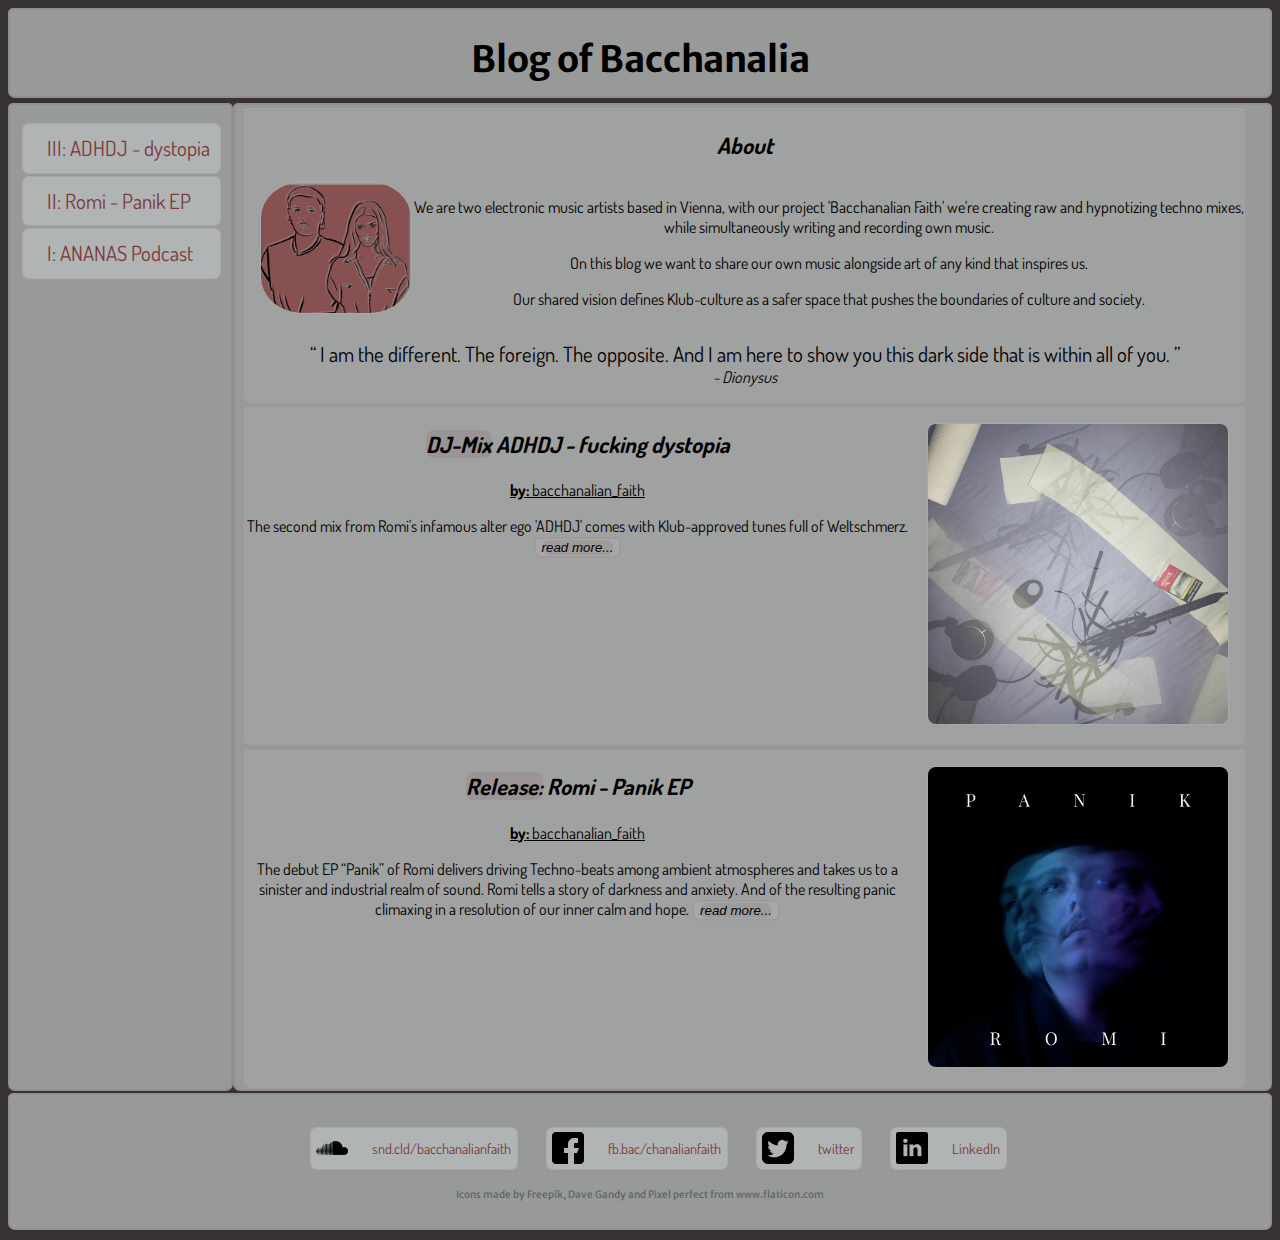
<file: index.html>
<!DOCTYPE html>
<html>
  <head>
    <title>Bacchanalian Blog</title>
    <meta charset="utf-8" />
    <meta name="description" content="Personal blog about electronic music">
    <meta name="keywords" content="Techno, Hypnotic, Raw, DJ, Music">
    <meta name="author" content="Romario Lorenz">
    <meta name="viewport" content="width=device-width, initial-scale=1.0">
    <link rel="preconnect" href="https://fonts.gstatic.com">
    <link href="https://fonts.googleapis.com/css2?family=Dosis:wght@200&family=Merriweather+Sans:wght@300&display=swap" rel="stylesheet">
    <link rel="stylesheet" href="https://cdnjs.cloudflare.com/ajax/libs/font-awesome/4.7.0/css/font-awesome.min.css">
    <link rel="stylesheet" href="css/style.css">
  </head>
  <body>
    <div class="container">
      <header class="header box">Blog of Bacchanalia</header>
      <nav class="navbar box">
        <ul class="nav-list">
          <li id="post-3" class="nav-item">
            <a rel="recent-post" href="blogpost3.html" class="nested-box button logo link">
              III: ADHDJ - dystopia
            </a>
          </li>
          <li id="post-2" class="nav-item"> 
            <a rel="recent-post" href="blogpost2.html" class="nested-box button logo link">
              II: Romi - Panik EP
            </a>
          </li>
          <li id="post-1" class="nav-item"> 
            <a rel="recent-post" href="blogpost1.html" class="nested-box button logo link">
              I: ANANAS Podcast
            </a>
          </li>
        </ul> 
      </nav>
      <section class="content box">
        <article class="intro nested-box">
          <h3 id="heading-about">
            About
          </h3>
          <div id="author">
            <div>
              <img id="avatar" class="content-image" src="public/images/bacchanalian_faith_logo.png" alt="Bacchanalian Faith logo" width=150 heigth=150>
            </div>
            <div id="about">
              <p id="bio-about">
                We are two electronic music artists based in Vienna, with our project 'Bacchanalian Faith' we're creating raw and hypnotizing techno mixes, while simultaneously writing and recording own music.
              </p>
              <p id="main-about">
                On this blog we want to share our own music alongside art of any kind that inspires us.
              </p>
              <p id="vision-about">
                Our shared vision defines Klub-culture as a safer space that pushes the boundaries of culture and society.
              </p>
            </div>
          </div>
          <div class="quote">
            <p>
              <q>
                I am the different. The foreign. The opposite. And I am here to show you this dark side that is within all of you.
              </q><br>
              - Dionysus
            </p>
          </div>
        </article>
        <article class="recent1 nested-box">
          <div class="recent">
            <div>
              <h3 class="heading-recent">
                <em>DJ-Mix</em> ADHDJ - fucking dystopia 
              </h3>
              <p class="info-recent">
                <strong>by:</strong> 
                bacchanalian_faith
              </p>
              <p class="preview-recent">
                The second mix from Romi's infamous alter ego 'ADHDJ' comes with Klub-approved tunes full of Weltschmerz.
                <button class="box">
                  <a rel="recent-post" href="blogpost3.html"><em>read more...</em></a>
                </button>
              </p>
            </div>
            <div>
              <a rel="recent-post" href="blogpost3.html">
                <img class="content-image" src="public/images/post-3/img.jpeg" alt="Romi - Panik EP cover" width=300 heigth=300>
              </a>
            </div>
          </div>
        </article>
        <article class="recent2 nested-box">
          <div class="recent">
            <div>
              <h3 class="heading-recent">
                <em>Release:</em> Romi - Panik EP
              </h3>
              <p class="info-recent">
                <strong>by:</strong> 
                bacchanalian_faith
              </p>
              <p class="preview-recent">
                The debut EP “Panik” of Romi delivers driving Techno-beats among ambient atmospheres and takes us to a sinister and industrial realm of sound. Romi tells a story of darkness and anxiety. And of the resulting panic climaxing in a resolution of our inner calm and hope.
                <button class="box">
                  <a rel="recent-post" href="blogpost2.html"><em>read more...</em></a>
                </button>
              </p>
            </div>
            <div>
              <a rel="post-2" href="blogpost2.html">
                <img class="content-image" src="public/images/post-2/img.jpeg" alt="Romi - Panik EP cover" width=300 heigth=300>
              </a>
            </div>
          </div>
        </article>
      </section>
      <footer class="footer box">
        <ul class="sm-list">
          <li class="nav-item">
            <a rel="soundcloud-bf" href="https://soundcloud.com/bacchanalianfaith" class="nested-box button logo" target="_blank">
              <img src="public/images/soundcloud-logo.png" alt="Bacchanalian Faith on SoundCloud" class="icon" id="sc-logo">
              <p class="link">snd.cld/bacchanalianfaith</p>
            </a>
          </li>
          <li class="nav-item">
            <a rel="facebook-bf" href="https://www.facebook.com/bacchanalianfaith" class="nested-box button logo" target="_blank">
              <img src="public/images/facebook-logo.png" alt="Bacchanalian Faith on facebook" class="icon" id="fb-logo">
              <p class="link">fb.bac/chanalianfaith</p>
            </a>
          </li>
          <li class="nav-item">
            <a rel="twitter" href="https://twitter.com/hashtag/bacchanalia" class="nested-box button logo" target="_blank">
              <img src="public/images/twitter-logo.png" alt="twitter" class="icon" id="twitter-logo">
              <p class="link">twitter</p>
            </a>
          </li>
          <li class="nav-item">
            <a rel="linked-in" href="https://www.linkedin.com" class="nested-box button logo" target="_blank">
              <img src="public/images/linkedin-logo.png" alt="linked-in" class="icon" id="li-logo">
              <p class="link">LinkedIn</p>
            </a>
          </li>
        </ul> 
        <div class="logo-license">
          Icons made by 
          <a href="https://www.freepik.com" title="Freepik">Freepik</a>, 
          <a href="http://fontawesome.io" title="Dave Gandy">Dave Gandy</a>
          and
          <a href="https://www.flaticon.com/authors/pixel-perfect" title="Pixel perfect">Pixel perfect</a> 
          from  
          <a href="https://www.flaticon.com/" title="Flaticon">www.flaticon.com</a>
        </div>
      </footer>
    </div>
  </body>
</html>
</file>
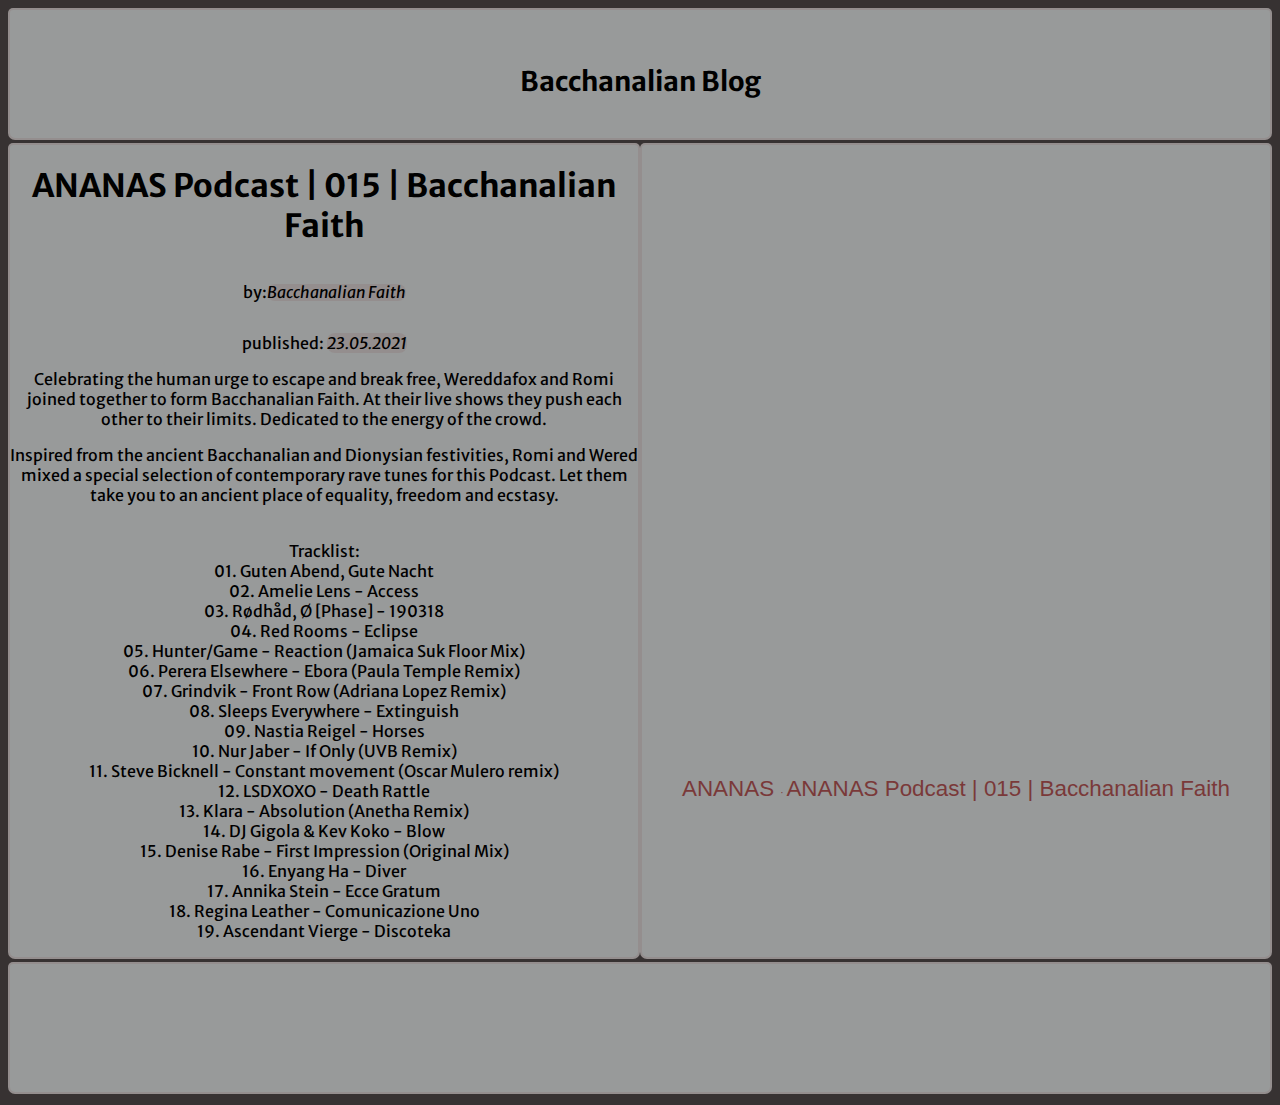
<file: blogpost001.html>
<!DOCTYPE html>
<html>
  <head>
    <title id="blogpost001">ANANAS Podcast</title>
    <meta charset="utf-8" />
    <meta name="description" content="Personal blog about electronic music">
    <meta name="keywords" content="Techno, Hypnotic, Raw, DJ, Music">
    <meta name="author" content="Romario Lorenz">
    <meta name="viewport" content="width=device-width, initial-scale=1.0">
    <link rel="preconnect" href="https://fonts.gstatic.com">
    <link href="https://fonts.googleapis.com/css2?family=Dosis:wght@200&family=Merriweather+Sans:wght@300&display=swap" rel="stylesheet">
    <link rel="stylesheet" href="https://cdnjs.cloudflare.com/ajax/libs/font-awesome/4.7.0/css/font-awesome.min.css">
    <link rel="stylesheet" href="css/blogpost.css">
  </head>
  <body>
    <div class="container">
      <header class="header box">
        <h2>Bacchanalian Blog</h2>
      </header>
      <article id="post1" class="post box">
        <header>
          <h1>ANANAS Podcast | 015 | Bacchanalian Faith</h1>
          <p class="author">
            by: <em>Bacchanalian Faith</em>
          </p>
          <p class="date">
            published: <em>23.05.2021</em>
          </p>
        </header>
        <section>
          <p>Celebrating the human urge to escape and break free, Wereddafox and Romi joined together to form Bacchanalian Faith. At their live shows they push each other to their limits. Dedicated to the energy of the crowd.</p>
          <p>Inspired from the ancient Bacchanalian and Dionysian festivities, Romi and Wered mixed a special selection of contemporary rave tunes for this Podcast. Let them take you to an ancient place of equality, freedom and ecstasy.</p>
          <p>
            <br>
            Tracklist:<br>
            01. Guten Abend, Gute Nacht<br>
            02. Amelie Lens - Access<br>
            03. Rødhåd, Ø [Phase] - 190318<br>
            04. Red Rooms - Eclipse<br>
            05. Hunter/Game - Reaction (Jamaica Suk Floor Mix)<br>
            06. Perera Elsewhere - Ebora (Paula Temple Remix)<br>
            07. Grindvik - Front Row (Adriana Lopez Remix)<br>
            08. Sleeps Everywhere - Extinguish<br>
            09. Nastia Reigel - Horses<br>
            10. Nur Jaber - If Only (UVB Remix)<br>
            11. Steve Bicknell - Constant movement (Oscar Mulero remix)<br>
            12. LSDXOXO - Death Rattle<br>
            13. Klara - Absolution (Anetha Remix)<br>
            14. DJ Gigola & Kev Koko - Blow<br>
            15. Denise Rabe - First Impression (Original Mix)<br>
            16. Enyang Ha - Diver<br>
            17. Annika Stein - Ecce Gratum<br>
            18. Regina Leather - Comunicazione Uno<br>
            19. Ascendant Vierge - Discoteka<br>
          </p>
        </section>
      </article>
      <div class="media-player box">
        <iframe 
          width="90%"
          height="600px"
          scrolling="no"
          frameborder="no"
          allow="autoplay"
          src="https://w.soundcloud.com/player/?url=https%3A//api.soundcloud.com/tracks/951866812&color=%237a3939&auto_play=false&hide_related=false&show_comments=true&show_user=true&show_reposts=false&show_teaser=true&visual=true">
        </iframe>
        <div
          class="media-content"
        >
          <a
            class="media-channel"
            href="https://soundcloud.com/ananasvienna"
            title="ANANAS"
            target="_blank"
          >
            ANANAS
          </a>
           · 
          <a
            class="media-track"
            href="https://soundcloud.com/ananasvienna/ananas-podcast-015"
            title="ANANAS Podcast | 015 | Bacchanalian Faith"
            target="_blank"
          >
            ANANAS Podcast | 015 | Bacchanalian Faith
          </a>
        </div>
      </div>
      <footer class="footer box"></div>
    </div>
  </body>
</html>
</file>
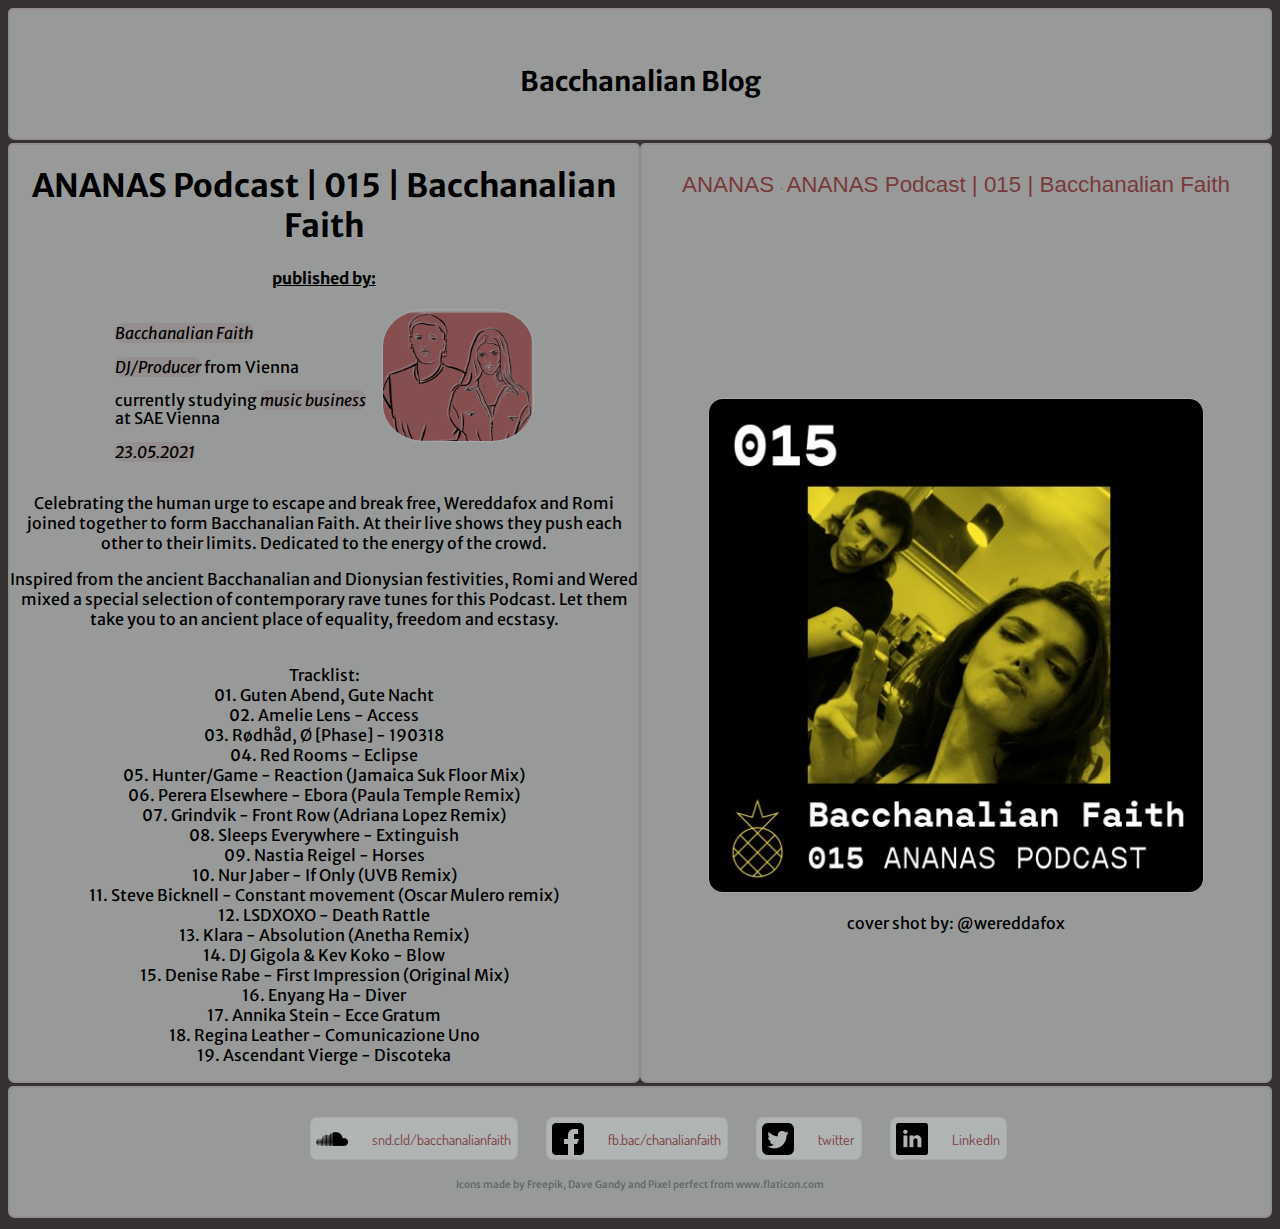
<file: blogpost1.html>
<!DOCTYPE html>
<html>
  <head>
    <title id="blogpost001">ANANAS Podcast</title>
    <meta charset="utf-8" />
    <meta name="description" content="Personal blog about electronic music">
    <meta name="keywords" content="Techno, Hypnotic, Raw, DJ, Music">
    <meta name="author" content="Romario Lorenz">
    <meta name="viewport" content="width=device-width, initial-scale=1.0">
    <link rel="preconnect" href="https://fonts.gstatic.com">
    <link href="https://fonts.googleapis.com/css2?family=Dosis:wght@200&family=Merriweather+Sans:wght@300&display=swap" rel="stylesheet">
    <link rel="stylesheet" href="https://cdnjs.cloudflare.com/ajax/libs/font-awesome/4.7.0/css/font-awesome.min.css">
    <link rel="stylesheet" href="css/blogpost.css">
  </head>
  <body>
    <div class="container">
      <header class="header box">
        <a rel="root" href="index.html">
          <h2>
            Bacchanalian Blog
          </h2>
        </a>
      </header>
      <article id="post1" class="post box">
        <header>
          <h1>ANANAS Podcast | 015 | Bacchanalian Faith</h1>
          <h4>published by:</h4>
          <div class="author">
            <div class="author-info">
              <p>
                <em>Bacchanalian Faith</em>
              </p>
              <p>
                <em>DJ/Producer</em> from Vienna
              </p>
              <p>
                currently studying <em>music business</em><br>
                at 
                <a rel="SAE-Vienna" href="https://www.sae.edu/wien">
                  SAE Vienna
                </a>
              </p>
              <p>
                <em>23.05.2021</em>
              </p>
            </div>
            <div class="author-avatar">
              <img id="avatar" class="content-image" src="public/images/bacchanalian_faith_logo.png" alt="Bacchanalian Faith logo" width=150 heigth=150>
            </div>
          </div>  
        </header>
        <section>
          <p>Celebrating the human urge to escape and break free, Wereddafox and Romi joined together to form Bacchanalian Faith. At their live shows they push each other to their limits. Dedicated to the energy of the crowd.</p>
          <p>Inspired from the ancient Bacchanalian and Dionysian festivities, Romi and Wered mixed a special selection of contemporary rave tunes for this Podcast. Let them take you to an ancient place of equality, freedom and ecstasy.</p>
          <p>
            <br>
            Tracklist:<br>
            01. Guten Abend, Gute Nacht<br>
            02. Amelie Lens - Access<br>
            03. Rødhåd, Ø [Phase] - 190318<br>
            04. Red Rooms - Eclipse<br>
            05. Hunter/Game - Reaction (Jamaica Suk Floor Mix)<br>
            06. Perera Elsewhere - Ebora (Paula Temple Remix)<br>
            07. Grindvik - Front Row (Adriana Lopez Remix)<br>
            08. Sleeps Everywhere - Extinguish<br>
            09. Nastia Reigel - Horses<br>
            10. Nur Jaber - If Only (UVB Remix)<br>
            11. Steve Bicknell - Constant movement (Oscar Mulero remix)<br>
            12. LSDXOXO - Death Rattle<br>
            13. Klara - Absolution (Anetha Remix)<br>
            14. DJ Gigola & Kev Koko - Blow<br>
            15. Denise Rabe - First Impression (Original Mix)<br>
            16. Enyang Ha - Diver<br>
            17. Annika Stein - Ecce Gratum<br>
            18. Regina Leather - Comunicazione Uno<br>
            19. Ascendant Vierge - Discoteka<br>
          </p>
        </section>
      </article>
      <div class="media-player box">
        <div
          class="media-content"
        >
          <a
            class="media-channel"
            href="https://soundcloud.com/ananasvienna"
            title="ANANAS"
            target="_blank"
          >
            ANANAS
          </a>
           · 
          <a
            class="media-track"
            href="https://soundcloud.com/ananasvienna/ananas-podcast-015"
            title="ANANAS Podcast | 015 | Bacchanalian Faith"
            target="_blank"
          >
            ANANAS Podcast | 015 | Bacchanalian Faith
          </a>
        </div>
        <iframe 
          width="90%"
          height="auto"
          scrolling="no"
          frameborder="no"
          allow="autoplay"
          src="https://w.soundcloud.com/player/?url=https%3A//api.soundcloud.com/tracks/951866812&color=%237a3939&inverse=false&auto_play=false&show_user=true"
        >
        </iframe>
        <div>
          <figure>
            <img 
              class="content-image"
              src="public/images/post-1/img.jpeg"
              alt="ANANAS Podcast - Bacchanalian Faith"
              width=90%
              heigth=auto
            >
            <figcaption>
              cover shot by: 
              <a
                href="https://www.instagram.com/wereddafox/"
                title="wereddafox IG"
                target="_blank"
              >
                @wereddafox
              </a>
            </figcaption>
          </figure>
        </div>
      </div>
      <footer class="footer box">
        <ul class="sm-list">
          <li class="nav-item">
            <a rel="soundcloud-bf" href="https://soundcloud.com/bacchanalianfaith" class="nested-box button logo" target="_blank">
              <img src="public/images/soundcloud-logo.png" alt="Bacchanalian Faith on SoundCloud" class="icon" id="sc-logo">
              <p class="link">snd.cld/bacchanalianfaith</p>
            </a>
          </li>
          <li class="nav-item">
            <a rel="facebook-bf" href="https://www.facebook.com/bacchanalianfaith" class="nested-box button logo" target="_blank">
              <img src="public/images/facebook-logo.png" alt="Bacchanalian Faith on facebook" class="icon" id="fb-logo">
              <p class="link">fb.bac/chanalianfaith</p>
            </a>
          </li>
          <li class="nav-item">
            <a rel="twitter" href="https://twitter.com/hashtag/bacchanalia" class="nested-box button logo" target="_blank">
              <img src="public/images/twitter-logo.png" alt="twitter" class="icon" id="twitter-logo">
              <p class="link">twitter</p>
            </a>
          </li>
          <li class="nav-item">
            <a rel="linked-in" href="https://www.linkedin.com" class="nested-box button logo" target="_blank">
              <img src="public/images/linkedin-logo.png" alt="linked-in" class="icon" id="li-logo">
              <p class="link">LinkedIn</p>
            </a>
          </li>
        </ul> 
        <div class="logo-license">
          Icons made by 
          <a href="https://www.freepik.com" title="Freepik">Freepik</a>, 
          <a href="http://fontawesome.io" title="Dave Gandy">Dave Gandy</a>
          and
          <a href="https://www.flaticon.com/authors/pixel-perfect" title="Pixel perfect">Pixel perfect</a> 
          from  
          <a href="https://www.flaticon.com/" title="Flaticon">www.flaticon.com</a>
        </div>
      </footer>
    </div>
  </body>
</html>
</file>
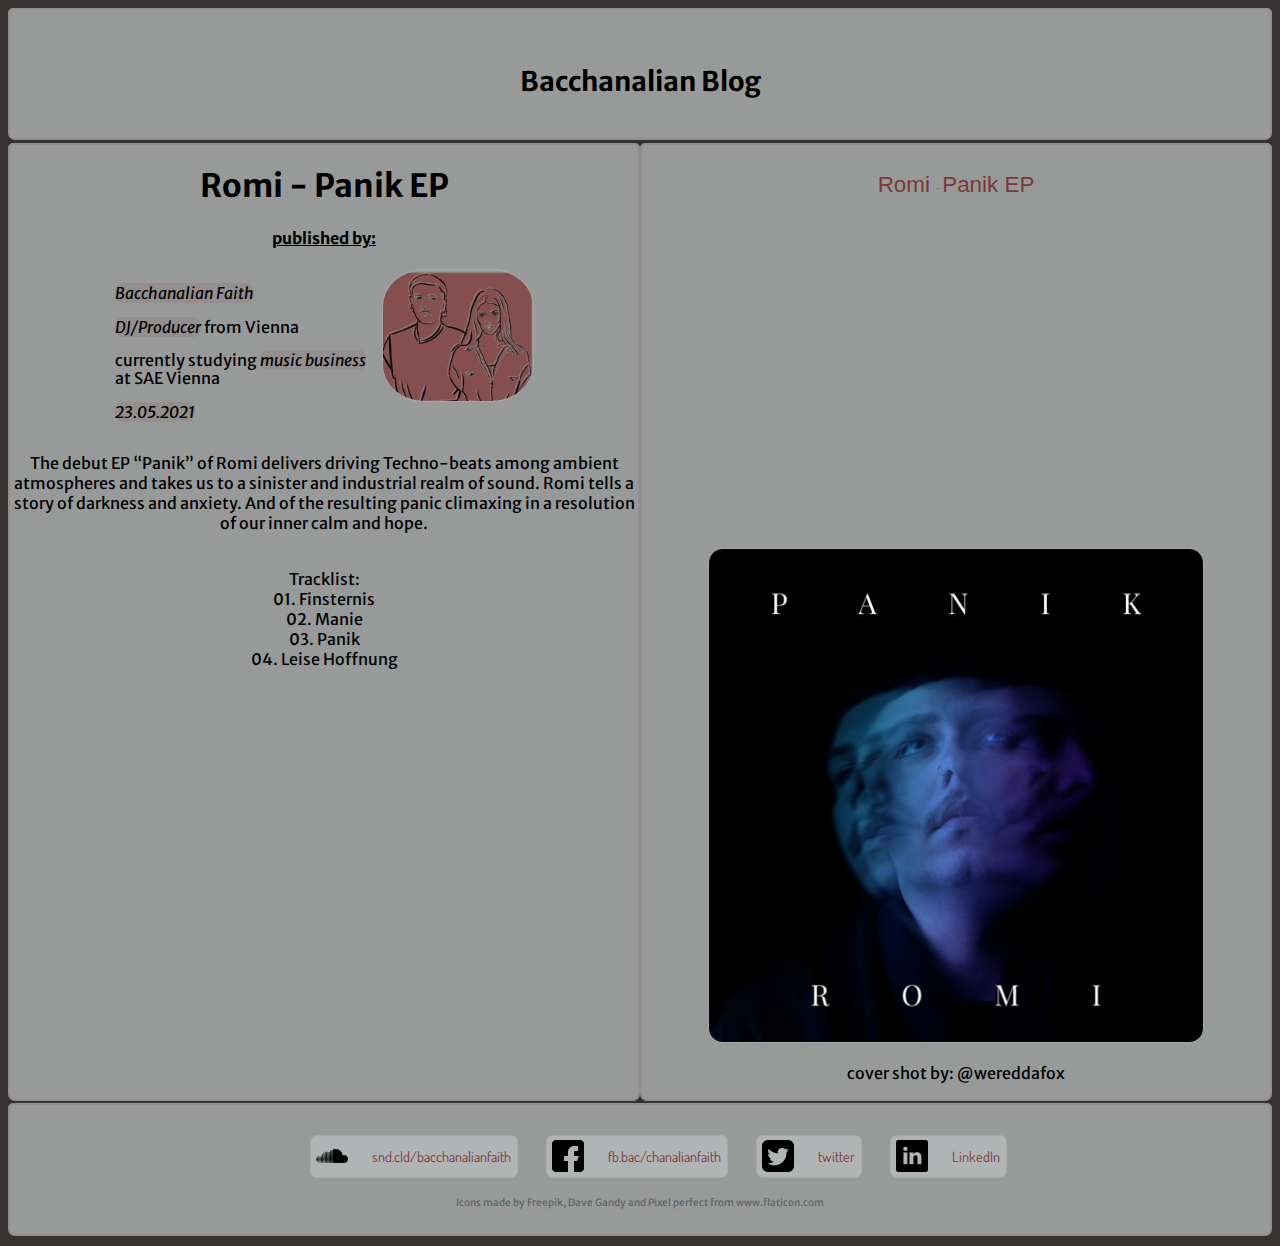
<file: blogpost2.html>
<!DOCTYPE html>
<html>
  <head>
    <title id="blogpost001">Romi Panik EP</title>
    <meta charset="utf-8" />
    <meta name="description" content="Personal blog about electronic music">
    <meta name="keywords" content="Techno, Hypnotic, Raw, DJ, Music">
    <meta name="author" content="Romario Lorenz">
    <meta name="viewport" content="width=device-width, initial-scale=1.0">
    <link rel="preconnect" href="https://fonts.gstatic.com">
    <link href="https://fonts.googleapis.com/css2?family=Dosis:wght@200&family=Merriweather+Sans:wght@300&display=swap" rel="stylesheet">
    <link rel="stylesheet" href="https://cdnjs.cloudflare.com/ajax/libs/font-awesome/4.7.0/css/font-awesome.min.css">
    <link rel="stylesheet" href="css/blogpost.css">
  </head>
  <body>
    <div class="container">
      <header class="header box">
        <a rel="root" href="index.html">
          <h2>
            Bacchanalian Blog
          </h2>
        </a>
      </header>
      <article id="post1" class="post box">
        <header>
          <h1>Romi - Panik EP</h1>
          <h4>published by:</h4>
          <div class="author">
            <div class="author-info">
              <p>
                <em>Bacchanalian Faith</em>
              </p>
              <p>
                <em>DJ/Producer</em> from Vienna
              </p>
              <p>
                currently studying <em>music business</em><br>
                at 
                <a rel="SAE-Vienna" href="https://www.sae.edu/wien">
                  SAE Vienna
                </a>
              </p>
              <p>
                <em>23.05.2021</em>
              </p>
            </div>
            <div class="author-avatar">
              <img id="avatar" class="content-image" src="public/images/bacchanalian_faith_logo.png" alt="Bacchanalian Faith logo" width=150 heigth=150>
            </div>
          </div>  
        </header>
        <section>
          <p>
            The debut EP “Panik” of Romi delivers driving Techno-beats among ambient atmospheres and takes us to a sinister and industrial realm of sound. Romi tells a story of darkness and anxiety. And of the resulting panic climaxing in a resolution of our inner calm and hope.
          </p>
          <p>
            <br>
            Tracklist:<br>
            01. 
            <a href="https://romiamraven.bandcamp.com/track/finsternis" target="_blank">
              Finsternis
            </a><br>
            02. 
            <a href="https://romiamraven.bandcamp.com/track/manie" target="_blank">
              Manie
            </a><br>
            03. 
            <a href="https://romiamraven.bandcamp.com/track/panik" target="_blank">
              Panik
            </a><br>
            04. 
            <a href="https://romiamraven.bandcamp.com/track/leise-hoffnung" target="_blank">
              Leise Hoffnung
            </a><br>
          </p>
        </section>
      </article>
      <div class="media-player box">
        <div
          class="media-content"
        >
          <a
            class="media-channel"
            href="https://soundcloud.com/romiamraven"
            title="Romi a.k.a ADHDJ"
            target="_blank"
          >
            Romi
          </a>
           · 
          <a
            class="media-track"
            href="https://soundcloud.com/romiamraven/sets/panik-ep-1"
            title="Panik EP"
            target="_blank"
          >
            Panik EP
          </a>
        </div>
        <iframe 
          width="90%"
          height="300px"
          scrolling="no"
          frameborder="no"
          allow="autoplay"
          src="https://w.soundcloud.com/player/?url=https%3A//api.soundcloud.com/playlists/1152799030&color=%237a3939&auto_play=false&hide_related=false&show_comments=true&show_user=true&show_reposts=false&show_teaser=false"
        >
        </iframe>
        <div>
          <figure>
            <img 
              class="content-image"
              src="public/images/post-2/img.jpeg"
              alt="Romi - Panik EP cover"
              width=90%
              heigth=auto
            >
            <figcaption>
              cover shot by: 
              <a
                href="https://www.instagram.com/wereddafox/"
                title="wereddafox IG"
                target="_blank"
              >
                @wereddafox
              </a>
            </figcaption>
          </figure>
        </div>

      </div>
      <footer class="footer box">
        <ul class="sm-list">
          <li class="nav-item">
            <a rel="soundcloud-bf" href="https://soundcloud.com/bacchanalianfaith" class="nested-box button logo" target="_blank">
              <img src="public/images/soundcloud-logo.png" alt="Bacchanalian Faith on SoundCloud" class="icon" id="sc-logo">
              <p class="link">snd.cld/bacchanalianfaith</p>
            </a>
          </li>
          <li class="nav-item">
            <a rel="facebook-bf" href="https://www.facebook.com/bacchanalianfaith" class="nested-box button logo" target="_blank">
              <img src="public/images/facebook-logo.png" alt="Bacchanalian Faith on facebook" class="icon" id="fb-logo">
              <p class="link">fb.bac/chanalianfaith</p>
            </a>
          </li>
          <li class="nav-item">
            <a rel="twitter" href="https://twitter.com/hashtag/bacchanalia" class="nested-box button logo" target="_blank">
              <img src="public/images/twitter-logo.png" alt="twitter" class="icon" id="twitter-logo">
              <p class="link">twitter</p>
            </a>
          </li>
          <li class="nav-item">
            <a rel="linked-in" href="https://www.linkedin.com" class="nested-box button logo" target="_blank">
              <img src="public/images/linkedin-logo.png" alt="linked-in" class="icon" id="li-logo">
              <p class="link">LinkedIn</p>
            </a>
          </li>
        </ul> 
        <div class="logo-license">
          Icons made by 
          <a href="https://www.freepik.com" title="Freepik">Freepik</a>, 
          <a href="http://fontawesome.io" title="Dave Gandy">Dave Gandy</a>
          and
          <a href="https://www.flaticon.com/authors/pixel-perfect" title="Pixel perfect">Pixel perfect</a> 
          from  
          <a href="https://www.flaticon.com/" title="Flaticon">www.flaticon.com</a>
        </div>
      </footer>
    </div>
  </body>
</html>
</file>
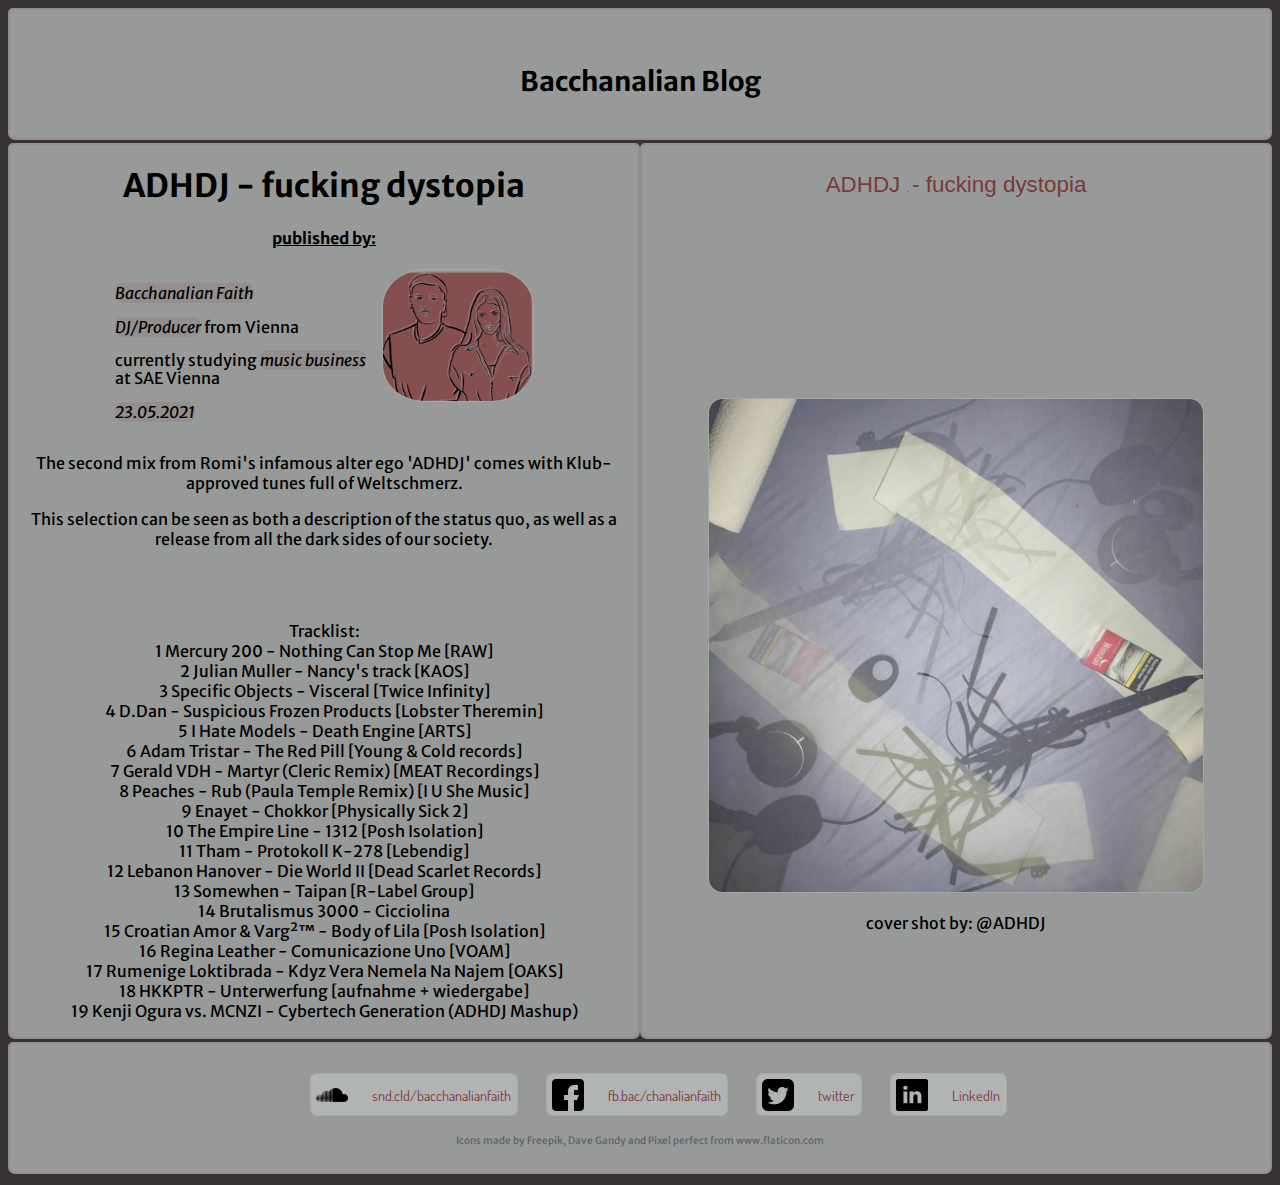
<file: blogpost3.html>
<!DOCTYPE html>
<html>
  <head>
    <title id="blogpost001">fucking dystopia</title>
    <meta charset="utf-8" />
    <meta name="description" content="Personal blog about electronic music">
    <meta name="keywords" content="Techno, Hypnotic, Raw, DJ, Music">
    <meta name="author" content="Romario Lorenz">
    <meta name="viewport" content="width=device-width, initial-scale=1.0">
    <link rel="preconnect" href="https://fonts.gstatic.com">
    <link href="https://fonts.googleapis.com/css2?family=Dosis:wght@200&family=Merriweather+Sans:wght@300&display=swap" rel="stylesheet">
    <link rel="stylesheet" href="https://cdnjs.cloudflare.com/ajax/libs/font-awesome/4.7.0/css/font-awesome.min.css">
    <link rel="stylesheet" href="css/blogpost.css">
  </head>
  <body>
    <div class="container">
      <header class="header box">
        <a rel="root" href="index.html">
          <h2>
            Bacchanalian Blog
          </h2>
        </a>
      </header>
      <article id="post1" class="post box">
        <header>
          <h1>ADHDJ - fucking dystopia</h1>
          <h4>published by:</h4>
          <div class="author">
            <div class="author-info">
              <p>
                <em>Bacchanalian Faith</em>
              </p>
              <p>
                <em>DJ/Producer</em> from Vienna
              </p>
              <p>
                currently studying <em>music business</em><br>
                at 
                <a rel="SAE-Vienna" href="https://www.sae.edu/wien">
                  SAE Vienna
                </a>
              </p>
              <p>
                <em>23.05.2021</em>
              </p>
            </div>
            <div class="author-avatar">
              <img id="avatar" class="content-image" src="public/images/bacchanalian_faith_logo.png" alt="Bacchanalian Faith logo" width=150 heigth=150>
            </div>
          </div>  
        </header>
        <section>
          <p>
            The second mix from Romi's infamous alter ego 'ADHDJ' comes with Klub-approved tunes full of Weltschmerz.
          </p>
          <p>
            This selection can be seen as both a description of the status quo, as well as a release from all the dark sides of our society.
          </p>
          <br>
          <p>
            <br>
            Tracklist:<br>
            1 Mercury 200 - Nothing Can Stop Me [RAW]<br>
            2 Julian Muller - Nancy's track [KAOS]<br>
            3 Specific Objects - Visceral [Twice Infinity]<br>
            4 D.Dan - Suspicious Frozen Products [Lobster Theremin]<br>
            5 I Hate Models - Death Engine [ARTS]<br>
            6 Adam Tristar - The Red Pill [Young & Cold records]<br>
            7 Gerald VDH - Martyr (Cleric Remix) [MEAT Recordings]<br>
            8 Peaches - Rub (Paula Temple Remix) [I U She Music]<br>
            9 Enayet - Chokkor [Physically Sick 2]<br>
            10 The Empire Line - 1312 [Posh Isolation]<br>
            11 Tham - Protokoll K-278 [Lebendig]<br>
            12 Lebanon Hanover - Die World II [Dead Scarlet Records]<br>
            13 Somewhen - Taipan [R-Label Group]<br>
            14 Brutalismus 3000 - Cicciolina<br>
            15 Croatian Amor & Varg²™ - Body of Lila [Posh Isolation]<br>
            16 Regina Leather - Comunicazione Uno [VOAM]<br>
            17 Rumenige Loktibrada - Kdyz Vera Nemela Na Najem [OAKS]<br>
            18 HKKPTR - Unterwerfung [aufnahme + wiedergabe]<br>
            19 Kenji Ogura vs. MCNZI - Cybertech Generation (ADHDJ Mashup)<br>
          </p>
        </section>
      </article>
      <div class="media-player box">
        <div
          class="media-content"
        >
          <a
            class="media-channel"
            href="https://soundcloud.com/romiamraven" 
            title="Romi a.k.a. ADHDJ"
            target="_blank"
          >
            ADHDJ
          </a>
           . 
          <a
            class="media-track"
            href="https://soundcloud.com/romiamraven/adhdj-fucking-dystopia"
            title="ADHDJ - fucking dystopia"
            target="_blank"
          >
           - fucking dystopia
          </a>
        </div>
        <iframe
          width="90%"
          height="auto"
          scrolling="no"
          frameborder="no"
          allow="autoplay"
          src="https://w.soundcloud.com/player/?url=https%3A//api.soundcloud.com/tracks/994199854&color=%237a3939&inverse=false&auto_play=false&show_user=true"
        >
        </iframe>
        <div>
          <figure>
            <img 
              class="content-image"
              src="public/images/post-3/img.jpeg"
              alt="adhdj-fucking-dystopia"
              width=90%
              heigth=auto
            >
            <figcaption>
              cover shot by: 
              <a
                href="https://www.instagram.com/adhdj1312/"
                title="adhdj IG"
                target="_blank"
              >
                @ADHDJ
              </a>
            </figcaption>
          </figure>
        </div>
      </div>
      <footer class="footer box">
        <ul class="sm-list">
          <li class="nav-item">
            <a rel="soundcloud-bf" href="https://soundcloud.com/bacchanalianfaith" class="nested-box button logo" target="_blank">
              <img src="public/images/soundcloud-logo.png" alt="Bacchanalian Faith on SoundCloud" class="icon" id="sc-logo">
              <p class="link">snd.cld/bacchanalianfaith</p>
            </a>
          </li>
          <li class="nav-item">
            <a rel="facebook-bf" href="https://www.facebook.com/bacchanalianfaith" class="nested-box button logo" target="_blank">
              <img src="public/images/facebook-logo.png" alt="Bacchanalian Faith on facebook" class="icon" id="fb-logo">
              <p class="link">fb.bac/chanalianfaith</p>
            </a>
          </li>
          <li class="nav-item">
            <a rel="twitter" href="https://twitter.com/hashtag/bacchanalia" class="nested-box button logo" target="_blank">
              <img src="public/images/twitter-logo.png" alt="twitter" class="icon" id="twitter-logo">
              <p class="link">twitter</p>
            </a>
          </li>
          <li class="nav-item">
            <a rel="linked-in" href="https://www.linkedin.com" class="nested-box button logo" target="_blank">
              <img src="public/images/linkedin-logo.png" alt="linked-in" class="icon" id="li-logo">
              <p class="link">LinkedIn</p>
            </a>
          </li>
        </ul> 
        <div class="logo-license">
          Icons made by 
          <a href="https://www.freepik.com" title="Freepik">Freepik</a>, 
          <a href="http://fontawesome.io" title="Dave Gandy">Dave Gandy</a>
          and
          <a href="https://www.flaticon.com/authors/pixel-perfect" title="Pixel perfect">Pixel perfect</a> 
          from  
          <a href="https://www.flaticon.com/" title="Flaticon">www.flaticon.com</a>
        </div>
      </footer>
    </div>
  </body>
</html>
</file>
<file: css/style.css>
@import 'navbar.css';
@import 'layout.css';
@import 'content_box.css';

body{
    background-color: rgb(55, 50, 50);
    font-family: 'Merriweather Sans', sans-serif;
    text-align: center;
}

a{
    text-decoration: none;
    color: inherit;
}

a:hover{
    letter-spacing: 2px;
    font-weight: normal; 
	color: black;
	cursor: pointer;
	transition: all 0.3s linear;
}

h3{
    font-style: italic;
    font-size: 1.4em;
}

em{
    background-color: rgb(122, 57, 57, 0.12);
    border-radius: 8px;
}

.quote{
    font-style: italic;
}

q{
    font-style: normal;
    font-size: 1.3em;
}

.header{
    grid-area: hd;
    display: inline-flex;
    flex-direction: column;
    justify-content: center;
    font-weight: bold;
    font-size: 4vh;
    padding-top: 3vh;
    padding-bottom: 1.5vh;
}

.footer{
    grid-area: ft;
    display: flex;
    flex-direction: column;
    justify-content: center;
    padding-top: 1.5vh;
    padding-bottom: 3vh;
}

.button{
    height: 32px;
    color: rgb(122, 57, 57);
    background-color: rgb(245, 250, 250, 0.27);
    display: inherit;
    margin-top: 2px;
    margin-bottom: 2px;
    font-size: 11px;
    line-height: 0;
    white-space: nowrap;
    text-decoration: none;
    align-items: center;
    border-width: 1px;
    border-style: solid;
    border-radius: 7px;
}

.logo-license{
    color: rgb(90, 100, 100) !important;
    font-size: 10px; 
}

.logo{  
    display: flex;
    text-align: center;
    font-family: 'Dosis', sans-serif;
    border: 1px solid rgb(122, 57, 57, 0.09);
    border-collapse: collapse;
    margin-block-start: 0.15em;
    height: 32px;
    color: rgb(122, 57, 57);
    background-color: rgb(245, 250, 250, 0.27);
    padding: .4em .5em;
    margin: 2px 16px 2px 12px;
    font-size: 11px;
    line-height: 0;
    white-space: nowrap;
    text-decoration: none;
    align-items: center;
    border-width: 1px;
    border-style: solid;
    border-radius: 7px;
}

.link{
    padding-left: 24px;
    font-size: 1.3em;
}

.icon{
    height: 32px;
}

#author{
    display: flex;
}

#avatar{
    border-radius: 28%;
    margin: 0 0 0 1em;
}

.sm-list{
    display: inline-flex;
    justify-content: center;
}
</file>
<file: css/blogpost.css>
@import 'style.css';

.container{
    display: grid;
    grid-template-columns: 1fr !important;
    grid-template-rows: 15vh auto auto 15vh;
    grid-template-areas: 
    "hd"
    "post"
    "mp"
    "ft";
}

@media(min-width: 1150px) {
    .container{
        display: grid;
        grid-template-columns: 1fr 1fr !important;
        grid-template-rows: 15vh auto 15vh;
        grid-template-areas: 
        "hd hd"
        "post mp"
        "ft ft";
    }
}

h4{
    text-decoration: underline;
}

.header{
    font-size: 2vh;
}

.h1{
    font-size: 3vh;
}

.post{
    grid-area: post;
}

.media-player{
    grid-area: mp;
}

.media-content{
    font-size: 10px;
    color: #7A3939;
    line-break: anywhere;
    word-break: normal;
    overflow: hidden;
    white-space: nowrap;
    text-overflow: ellipsis;
    font-family: Merriweather,sans-serif;
    font-weight: 100;
    padding-top: 3vh;
    padding-bottom: 1.5vh;
}

.media-content a{
    font-size: 1.4rem;
    color: #7A3939;
    text-decoration: none;
}

.media-content a:hover{
    color: #000000;
    letter-spacing: 0;
}

iframe{
    width: 90%;
    height: 0.9fr;
}

.author{
    display: inline-flex;
    line-height: 1.1em;
}

.author-info{
    text-align: left;
}
</file>
